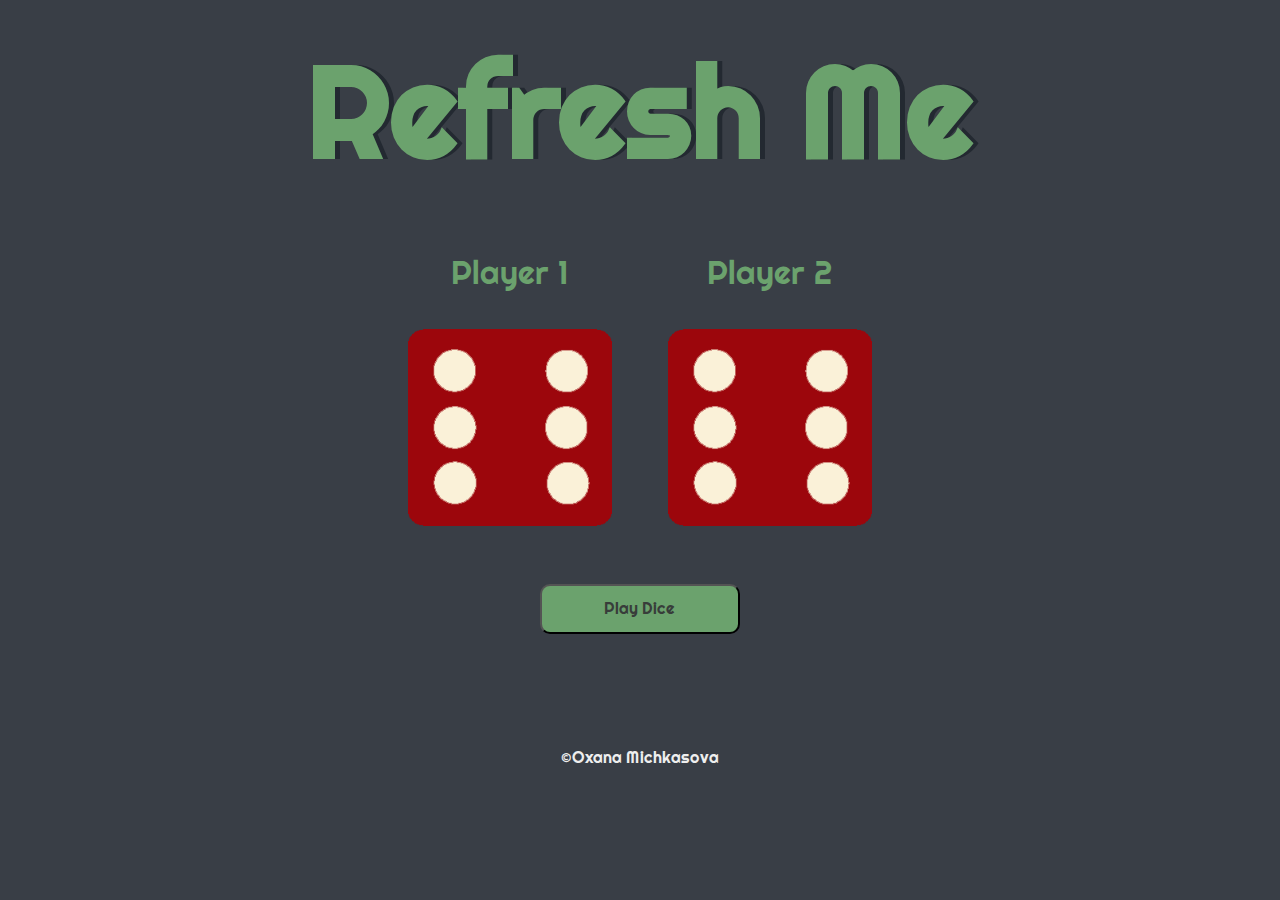
<file: index.html>
<!DOCTYPE html>
<html lang="en" dir="ltr">
  <head>
    <meta charset="utf-8">
    <title>DiceGame</title>
    <link rel="stylesheet" href="styles.css">
    <link rel="preconnect" href="https://fonts.googleapis.com">
<link rel="preconnect" href="https://fonts.gstatic.com" crossorigin>
<link href="https://fonts.googleapis.com/css2?family=Righteous&display=swap" rel="stylesheet">
  </head>
  <body>

    <div class="container">
      <h1>Refresh Me</h1>

      <div class="dice">
        <p>Player 1</p>
        <img class="img1" src="images/dice6.png">
      </div>

      <div class="dice">
        <p>Player 2</p>
        <img class="img2" src="images/dice6.png">
      </div>
      <div >
        <button class="play_btn" type="onchange">Play Dice</button>
      </div>

    </div>
<script src="index.js"></script>

  </body>

  <footer>
    &copyOxana Michkasova
  </footer>
</html>
</file>
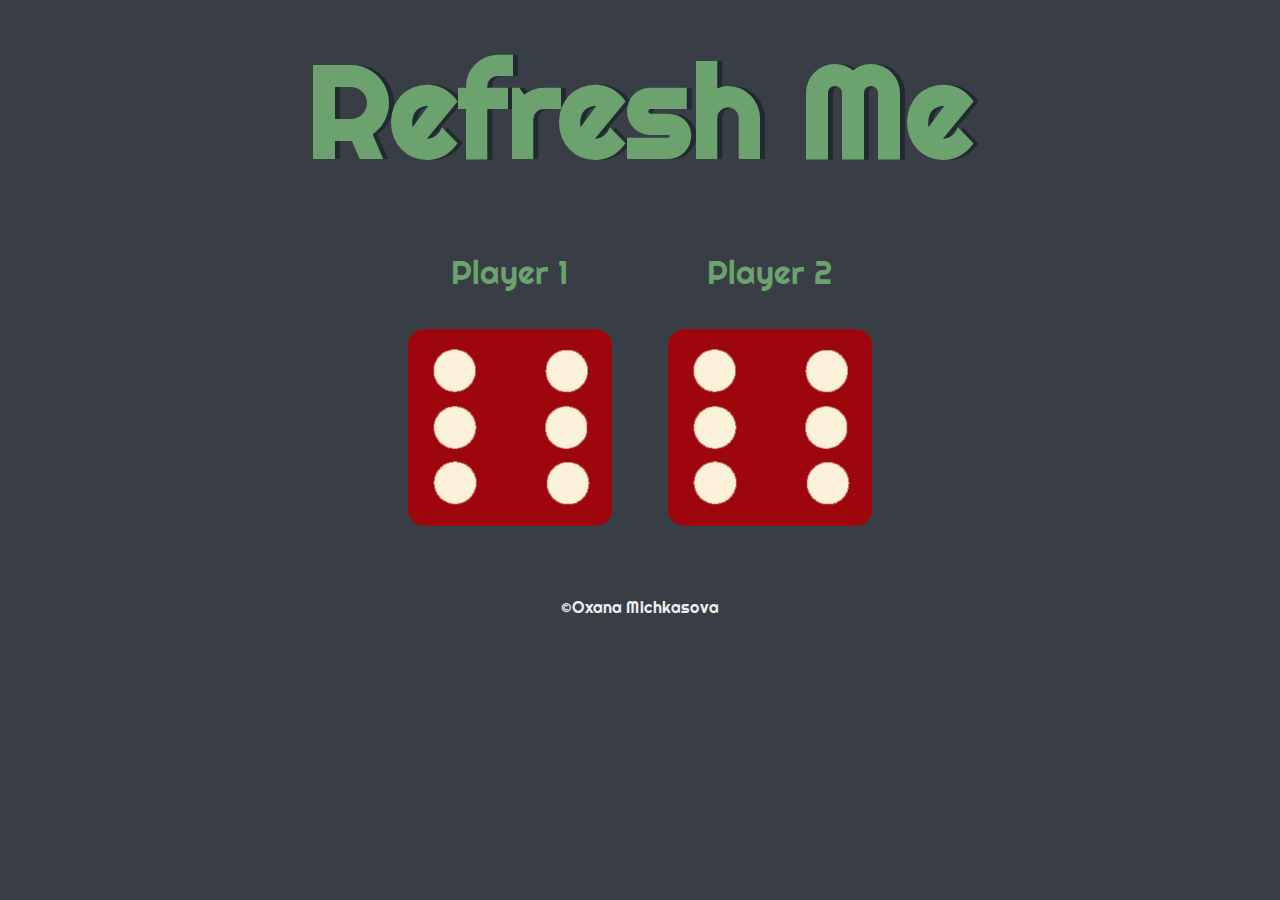
<file: dicee.html>
<!DOCTYPE html>
<html lang="en" dir="ltr">
  <head>
    <meta charset="utf-8">
    <title>DiceGame</title>
    <link rel="stylesheet" href="styles.css">
    <link href="https://fonts.googleapis.com/css?family=Indie+Flower|Lobster" rel="stylesheet">
    <link rel="preconnect" href="https://fonts.googleapis.com">
<link rel="preconnect" href="https://fonts.gstatic.com" crossorigin>
<link href="https://fonts.googleapis.com/css2?family=Righteous&display=swap" rel="stylesheet">
  </head>
  <body>

    <div class="container">
      <h1>Refresh Me</h1>

      <div class="dice">
        <p>Player 1</p>
        <img class="img1" src="images/dice6.png">
      </div>

      <div class="dice">
        <p>Player 2</p>
        <img class="img2" src="images/dice6.png">
      </div>

    </div>
<script src="index.js"></script>

  </body>

  <footer>
    &copyOxana Michkasova
  </footer>
</html>
</file>
<file: styles.css>
.container {
  width: 70%;
  margin: auto;
  text-align: center;
}

.dice {
  text-align: center;
  display: inline-block;

}

body {
  background-color: #393E46;
}

h1 {
  margin: 30px;
  font-family: 'Righteous', cursive;
  text-shadow: 5px 0 #232931;
  font-size: 8rem;
  color: #6ba26d;
}

p {
  font-size: 2rem;
  color: #6ba26d;
  font-family: 'Righteous', cursive;
}

img {
  width: 80%;
}

.play_btn{
  color: rgb(56, 61, 58);
  background-color: #6ba26d;;
  width: 200px;
  height: 50px;
  opacity: 5;
  transition: transform 0.4s ease-in-out;
  margin: 50px;
  border-radius: 10px;
  cursor: pointer;
  font-family: 'Righteous', cursive;
  text-shadow: 5px;
  font-size: 1rem;
  outline: none;
}

.play_btn:hover{
  transform: scale(1.2);

}

.play_btn:focus{
  outline: none;
}
footer {
  margin-top: 5%;
  color: #EEEEEE;
  text-align: center;
  font-family: 'Righteous', cursive;
}

@media all and (max-width: 780px) {
  h1{
    font-size: 30px;
  }
  p{
    font-size: 16px;
  }
}
</file>
